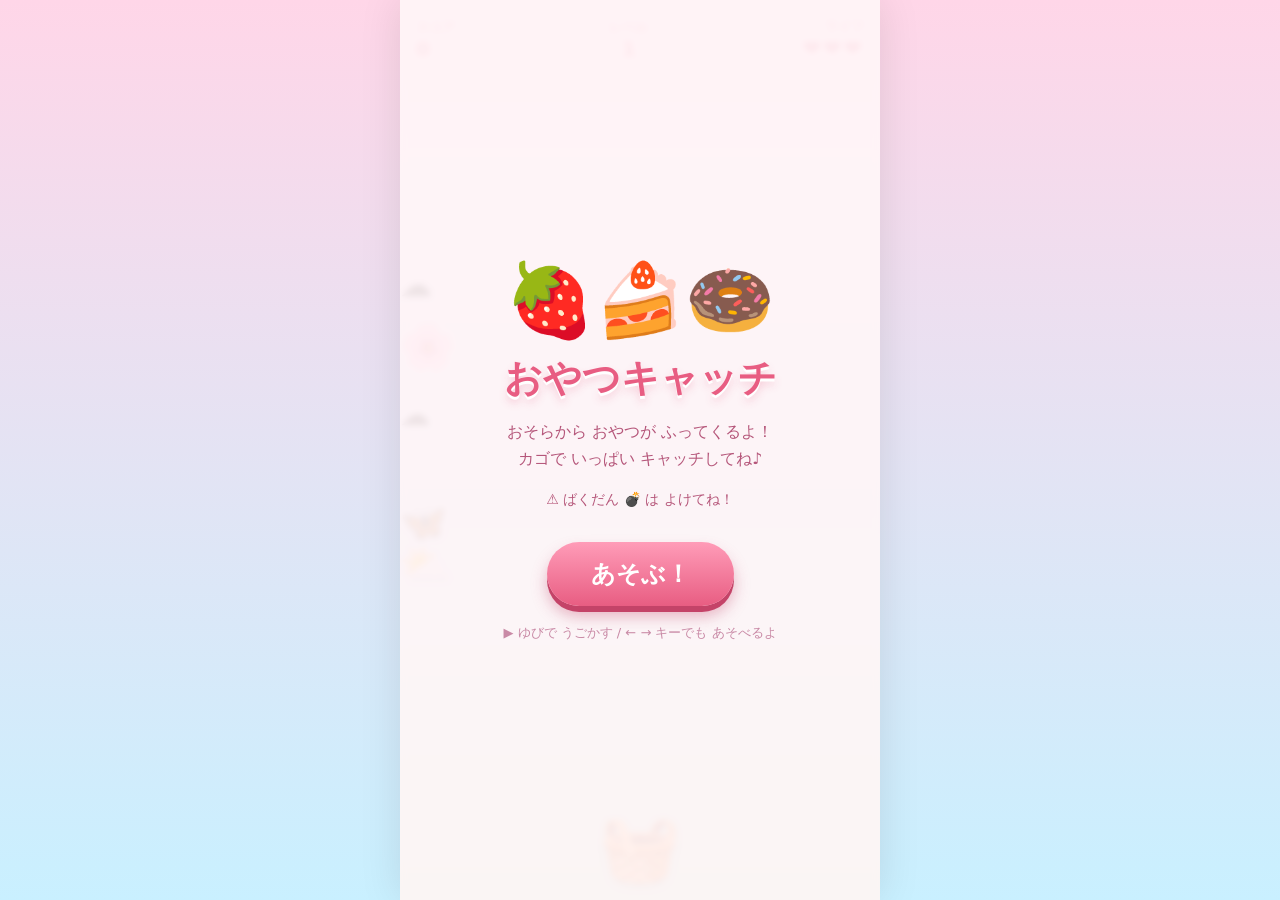
<file: index.html>
<!DOCTYPE html>
<html lang="ja">
<head>
<meta charset="UTF-8" />
<meta name="viewport" content="width=device-width, initial-scale=1.0, maximum-scale=1.0, user-scalable=no" />
<meta name="theme-color" content="#ffb6c1" />
<title>🍓 おやつキャッチ 🍓</title>
<style>
  :root {
    --pink: #ff8fab;
    --pink-dark: #e85d82;
    --cream: #fff5f7;
    --sky1: #ffd6e8;
    --sky2: #c9f0ff;
  }
  * { box-sizing: border-box; margin: 0; padding: 0; -webkit-tap-highlight-color: transparent; }
  html, body { height: 100%; overflow: hidden; }
  body {
    font-family: "Hiragino Maru Gothic ProN", "Yu Gothic", "Meiryo", system-ui, sans-serif;
    background: linear-gradient(180deg, var(--sky1) 0%, var(--sky2) 100%);
    user-select: none;
    touch-action: none;
    display: flex;
    justify-content: center;
    align-items: center;
  }
  #game {
    position: relative;
    width: 100vw;
    height: 100vh;
    max-width: 480px;
    max-height: 100vh;
    margin: 0 auto;
    overflow: hidden;
    background: linear-gradient(180deg, #ffe3f1 0%, #d8f4ff 60%, #c2f5d8 100%);
    box-shadow: 0 0 40px rgba(0,0,0,0.1);
  }

  /* ふわふわ雲 */
  .cloud {
    position: absolute;
    font-size: 44px;
    opacity: 0.85;
    animation: drift linear infinite;
    pointer-events: none;
  }
  @keyframes drift {
    from { transform: translateX(-120px); }
    to   { transform: translateX(540px); }
  }

  /* HUD */
  #hud {
    position: absolute;
    top: 0; left: 0; right: 0;
    display: flex;
    justify-content: space-between;
    align-items: center;
    padding: 12px 16px;
    font-weight: bold;
    color: var(--pink-dark);
    text-shadow: 0 2px 0 #fff;
    z-index: 10;
    font-size: 20px;
  }
  #hud .label { font-size: 13px; opacity: 0.8; }
  .hearts { font-size: 22px; letter-spacing: 2px; }

  /* 落ちてくるもの */
  .item {
    position: absolute;
    font-size: 40px;
    will-change: transform;
    z-index: 5;
    filter: drop-shadow(0 3px 2px rgba(0,0,0,0.15));
  }

  /* カゴ */
  #basket {
    position: absolute;
    bottom: 14px;
    font-size: 64px;
    z-index: 8;
    transform: translateX(-50%);
    transition: transform 0.05s linear;
    will-change: left;
    filter: drop-shadow(0 4px 3px rgba(0,0,0,0.2));
  }

  /* ポップ得点 */
  .pop {
    position: absolute;
    font-weight: bold;
    font-size: 22px;
    z-index: 9;
    pointer-events: none;
    animation: popup 0.8s ease-out forwards;
    text-shadow: 0 2px 0 #fff;
  }
  @keyframes popup {
    0%   { transform: translateY(0) scale(0.6); opacity: 0; }
    20%  { transform: translateY(-6px) scale(1.2); opacity: 1; }
    100% { transform: translateY(-46px) scale(1); opacity: 0; }
  }

  /* 画面（スタート / ゲームオーバー） */
  .screen {
    position: absolute;
    inset: 0;
    z-index: 20;
    display: flex;
    flex-direction: column;
    justify-content: center;
    align-items: center;
    text-align: center;
    padding: 24px;
    background: rgba(255, 245, 247, 0.92);
    backdrop-filter: blur(3px);
  }
  .screen.hidden { display: none; }
  .screen h1 {
    font-size: 38px;
    color: var(--pink-dark);
    text-shadow: 0 3px 0 #fff, 0 6px 8px rgba(232,93,130,0.3);
    margin-bottom: 6px;
    animation: bob 1.6s ease-in-out infinite;
  }
  @keyframes bob { 0%,100%{transform:translateY(0)} 50%{transform:translateY(-8px)} }
  .screen p { color: #b5567a; font-size: 16px; line-height: 1.7; margin: 8px 0; }
  .big-emoji { font-size: 72px; margin-bottom: 10px; animation: bob 2s ease-in-out infinite; }

  button.play {
    margin-top: 22px;
    border: none;
    background: linear-gradient(180deg, #ff9cb8, var(--pink-dark));
    color: #fff;
    font-family: inherit;
    font-weight: bold;
    font-size: 24px;
    padding: 16px 44px;
    border-radius: 40px;
    box-shadow: 0 6px 0 #c44368, 0 10px 16px rgba(196,67,104,0.4);
    cursor: pointer;
    transition: transform 0.08s, box-shadow 0.08s;
  }
  button.play:active {
    transform: translateY(4px);
    box-shadow: 0 2px 0 #c44368, 0 4px 8px rgba(196,67,104,0.4);
  }

  .hint { font-size: 13px; color: #c98aa6; margin-top: 18px; }
  #score-line { font-size: 20px; color: var(--pink-dark); font-weight: bold; }
  #best-line { font-size: 14px; color: #c98aa6; margin-top: 4px; }

  /* 画面シェイク */
  @keyframes shake {
    0%,100%{transform:translate(0,0)} 25%{transform:translate(-6px,2px)}
    50%{transform:translate(5px,-2px)} 75%{transform:translate(-3px,1px)}
  }
  .shake { animation: shake 0.3s; }
</style>
</head>
<body>
<div id="game">
  <div id="hud">
    <div><span class="label">スコア</span><br /><span id="score">0</span></div>
    <div style="text-align:center"><span class="label">レベル</span><br /><span id="level">1</span></div>
    <div style="text-align:right"><span class="label">ライフ</span><br /><span id="hearts" class="hearts">❤️❤️❤️</span></div>
  </div>

  <div id="basket">🧺</div>

  <!-- スタート画面 -->
  <div id="start" class="screen">
    <div class="big-emoji">🍓🍰🍩</div>
    <h1>おやつキャッチ</h1>
    <p>おそらから おやつが ふってくるよ！<br />カゴで いっぱい キャッチしてね♪</p>
    <p style="font-size:14px">⚠️ ばくだん 💣 は よけてね！</p>
    <button class="play" id="startBtn">あそぶ！</button>
    <div class="hint">▶ ゆびで うごかす / ← → キーでも あそべるよ</div>
  </div>

  <!-- ゲームオーバー画面 -->
  <div id="over" class="screen hidden">
    <div class="big-emoji" id="overEmoji">🥺</div>
    <h1>おしまい！</h1>
    <div id="score-line">スコア： 0</div>
    <div id="best-line">ベスト： 0</div>
    <p id="praise">よく がんばったね！</p>
    <button class="play" id="againBtn">もういちど！</button>
  </div>
</div>

<script>
(function () {
  "use strict";

  const game    = document.getElementById("game");
  const basket  = document.getElementById("basket");
  const scoreEl = document.getElementById("score");
  const levelEl = document.getElementById("level");
  const heartsEl= document.getElementById("hearts");
  const startScreen = document.getElementById("start");
  const overScreen  = document.getElementById("over");
  const startBtn = document.getElementById("startBtn");
  const againBtn = document.getElementById("againBtn");

  const GOODIES = ["🍓","🍰","🍩","🍪","🍭","🍫","🧁","🍦","🍮","🍬","🍒","🍑"];
  const GOLD    = "⭐";
  const BOMB    = "💣";

  let W = 0, H = 0;
  let basketX = 0;            // 中心X
  const BASKET_W = 70;        // 当たり判定の幅
  let items = [];            // {el, x, y, vy, type, emoji, r}
  let score = 0, lives = 3, level = 1;
  let running = false;
  let spawnTimer = 0, spawnInterval = 900;
  let lastTime = 0;
  let rafId = null;

  // --- サウンド（Web Audio・ファイル不要） ---
  let audioCtx = null;
  function ensureAudio() {
    if (!audioCtx) {
      try { audioCtx = new (window.AudioContext || window.webkitAudioContext)(); }
      catch (e) { audioCtx = null; }
    }
    if (audioCtx && audioCtx.state === "suspended") audioCtx.resume();
  }
  function beep(freq, dur, type, vol) {
    if (!audioCtx) return;
    const t = audioCtx.currentTime;
    const osc = audioCtx.createOscillator();
    const g = audioCtx.createGain();
    osc.type = type || "sine";
    osc.frequency.setValueAtTime(freq, t);
    g.gain.setValueAtTime(vol || 0.15, t);
    g.gain.exponentialRampToValueAtTime(0.0001, t + dur);
    osc.connect(g); g.connect(audioCtx.destination);
    osc.start(t); osc.stop(t + dur);
  }
  function sndCatch()  { beep(880, 0.12, "triangle", 0.2); setTimeout(()=>beep(1320,0.12,"triangle",0.18),60); }
  function sndGold()   { [660,880,1100,1320].forEach((f,i)=>setTimeout(()=>beep(f,0.14,"square",0.16),i*70)); }
  function sndBomb()   { beep(140,0.35,"sawtooth",0.25); }
  function sndMiss()   { beep(300,0.2,"sine",0.15); }
  function sndGameOver(){ [440,330,220].forEach((f,i)=>setTimeout(()=>beep(f,0.3,"triangle",0.2),i*180)); }

  // --- 雲をちりばめる ---
  function makeClouds() {
    const emojis = ["☁️","⛅","🌸","🦋"];
    for (let i = 0; i < 5; i++) {
      const c = document.createElement("div");
      c.className = "cloud";
      c.textContent = emojis[i % emojis.length];
      c.style.top = (8 + Math.random() * 55) + "%";
      c.style.animationDuration = (14 + Math.random() * 14) + "s";
      c.style.animationDelay = (-Math.random() * 20) + "s";
      c.style.fontSize = (28 + Math.random() * 24) + "px";
      game.appendChild(c);
    }
  }

  function resize() {
    const r = game.getBoundingClientRect();
    W = r.width; H = r.height;
    if (basketX === 0) basketX = W / 2;
    basketX = Math.max(BASKET_W/2, Math.min(W - BASKET_W/2, basketX));
    placeBasket();
  }
  function placeBasket() { basket.style.left = basketX + "px"; }

  // --- 入力 ---
  function pointerMove(clientX) {
    const r = game.getBoundingClientRect();
    basketX = clientX - r.left;
    basketX = Math.max(BASKET_W/2, Math.min(W - BASKET_W/2, basketX));
    placeBasket();
  }
  game.addEventListener("pointerdown", e => { ensureAudio(); pointerMove(e.clientX); });
  game.addEventListener("pointermove", e => { if (e.buttons || e.pointerType === "touch") pointerMove(e.clientX); });

  let keyLeft = false, keyRight = false;
  document.addEventListener("keydown", e => {
    if (e.key === "ArrowLeft")  keyLeft = true;
    if (e.key === "ArrowRight") keyRight = true;
    if ((e.key === " " || e.key === "Enter")) {
      if (!running && !overScreen.classList.contains("hidden")) startGame();
      else if (!running && !startScreen.classList.contains("hidden")) startGame();
    }
  });
  document.addEventListener("keyup", e => {
    if (e.key === "ArrowLeft")  keyLeft = false;
    if (e.key === "ArrowRight") keyRight = false;
  });

  // --- アイテム生成 ---
  function spawnItem() {
    const roll = Math.random();
    let type, emoji;
    // レベルが上がると ばくだん 増加
    const bombChance = Math.min(0.10 + level * 0.025, 0.32);
    if (roll < bombChance)        { type = "bomb";  emoji = BOMB; }
    else if (roll < bombChance + 0.06) { type = "gold"; emoji = GOLD; }
    else { type = "good"; emoji = GOODIES[(Math.random()*GOODIES.length)|0]; }

    const el = document.createElement("div");
    el.className = "item";
    el.textContent = emoji;
    const x = 24 + Math.random() * (W - 48);
    el.style.left = x + "px";
    el.style.top = "-50px";
    game.appendChild(el);

    const baseSpeed = 0.12 + level * 0.022;
    items.push({
      el, x, y: -50,
      vy: (baseSpeed + Math.random() * 0.06) * H,  // px/s
      type, emoji, r: 26
    });
  }

  function popText(x, y, text, color) {
    const p = document.createElement("div");
    p.className = "pop";
    p.textContent = text;
    p.style.left = x + "px";
    p.style.top = y + "px";
    p.style.color = color;
    game.appendChild(p);
    setTimeout(() => p.remove(), 800);
  }

  function updateHUD() {
    scoreEl.textContent = score;
    levelEl.textContent = level;
    heartsEl.textContent = lives > 0 ? "❤️".repeat(lives) : "💔";
  }

  function loseLife() {
    lives--;
    updateHUD();
    game.classList.remove("shake");
    void game.offsetWidth;
    game.classList.add("shake");
    if (lives <= 0) endGame();
  }

  // --- メインループ ---
  function loop(now) {
    if (!running) return;
    const dt = Math.min((now - lastTime) / 1000, 0.05);
    lastTime = now;

    // キーボード移動
    const kbSpeed = 480 * dt;
    if (keyLeft)  basketX -= kbSpeed;
    if (keyRight) basketX += kbSpeed;
    basketX = Math.max(BASKET_W/2, Math.min(W - BASKET_W/2, basketX));
    placeBasket();

    // スポーン
    spawnTimer += dt * 1000;
    if (spawnTimer >= spawnInterval) {
      spawnTimer = 0;
      spawnItem();
    }

    const catchY = H - 60;   // カゴの口の高さ

    for (let i = items.length - 1; i >= 0; i--) {
      const it = items[i];
      it.y += it.vy * dt;
      it.el.style.transform = "translateY(" + (it.y + 50) + "px)";

      // キャッチ判定
      if (it.y >= catchY - 20 && it.y <= catchY + 30) {
        if (Math.abs(it.x - basketX) < BASKET_W/2 + 18) {
          // キャッチ！
          if (it.type === "bomb") {
            sndBomb();
            popText(it.x, catchY - 20, "💥", "#e85d82");
            loseLife();
          } else if (it.type === "gold") {
            sndGold();
            score += 50;
            popText(it.x, catchY - 20, "+50✨", "#f5a623");
          } else {
            sndCatch();
            score += 10;
            popText(it.x, catchY - 20, "+10", "#e85d82");
          }
          updateHUD();
          checkLevel();
          it.el.remove();
          items.splice(i, 1);
          continue;
        }
      }

      // 画面の下に落ちた
      if (it.y > H + 40) {
        if (it.type === "good" || it.type === "gold") {
          // おやつを落としちゃった
          sndMiss();
          loseLife();
        }
        it.el.remove();
        items.splice(i, 1);
      }
    }

    rafId = requestAnimationFrame(loop);
  }

  function checkLevel() {
    const newLevel = 1 + Math.floor(score / 150);
    if (newLevel > level) {
      level = newLevel;
      spawnInterval = Math.max(380, 900 - level * 55);
      popText(W/2, H/2, "レベル " + level + "！", "#7b3fa0");
      beep(523,0.1,"square",0.18);
      setTimeout(()=>beep(784,0.15,"square",0.18),100);
    }
  }

  // --- 状態遷移 ---
  function clearItems() {
    items.forEach(it => it.el.remove());
    items = [];
  }

  function startGame() {
    ensureAudio();
    clearItems();
    score = 0; lives = 3; level = 1;
    spawnInterval = 900; spawnTimer = 0;
    running = true;
    updateHUD();
    startScreen.classList.add("hidden");
    overScreen.classList.add("hidden");
    lastTime = performance.now();
    cancelAnimationFrame(rafId);
    rafId = requestAnimationFrame(loop);
  }

  function endGame() {
    running = false;
    cancelAnimationFrame(rafId);
    clearItems();
    sndGameOver();

    let best = 0;
    try { best = parseInt(localStorage.getItem("oyatsu_best") || "0", 10); } catch(e){}
    if (score > best) { best = score; try { localStorage.setItem("oyatsu_best", String(best)); } catch(e){} }

    document.getElementById("score-line").textContent = "スコア： " + score;
    document.getElementById("best-line").textContent  = "ベスト： " + best;

    const overEmoji = document.getElementById("overEmoji");
    const praise = document.getElementById("praise");
    if (score >= 500)      { overEmoji.textContent = "🏆"; praise.textContent = "すごーい！てんさい キャッチャー！"; }
    else if (score >= 250) { overEmoji.textContent = "🌟"; praise.textContent = "とっても じょうず！"; }
    else if (score >= 100) { overEmoji.textContent = "😊"; praise.textContent = "いい かんじ！"; }
    else                   { overEmoji.textContent = "🥺"; praise.textContent = "つぎは もっと とれるよ！"; }

    overScreen.classList.remove("hidden");
  }

  // --- 初期化 ---
  startBtn.addEventListener("click", startGame);
  againBtn.addEventListener("click", startGame);
  window.addEventListener("resize", resize);

  makeClouds();
  resize();
  updateHUD();
})();
</script>
</body>
</html>
</file>
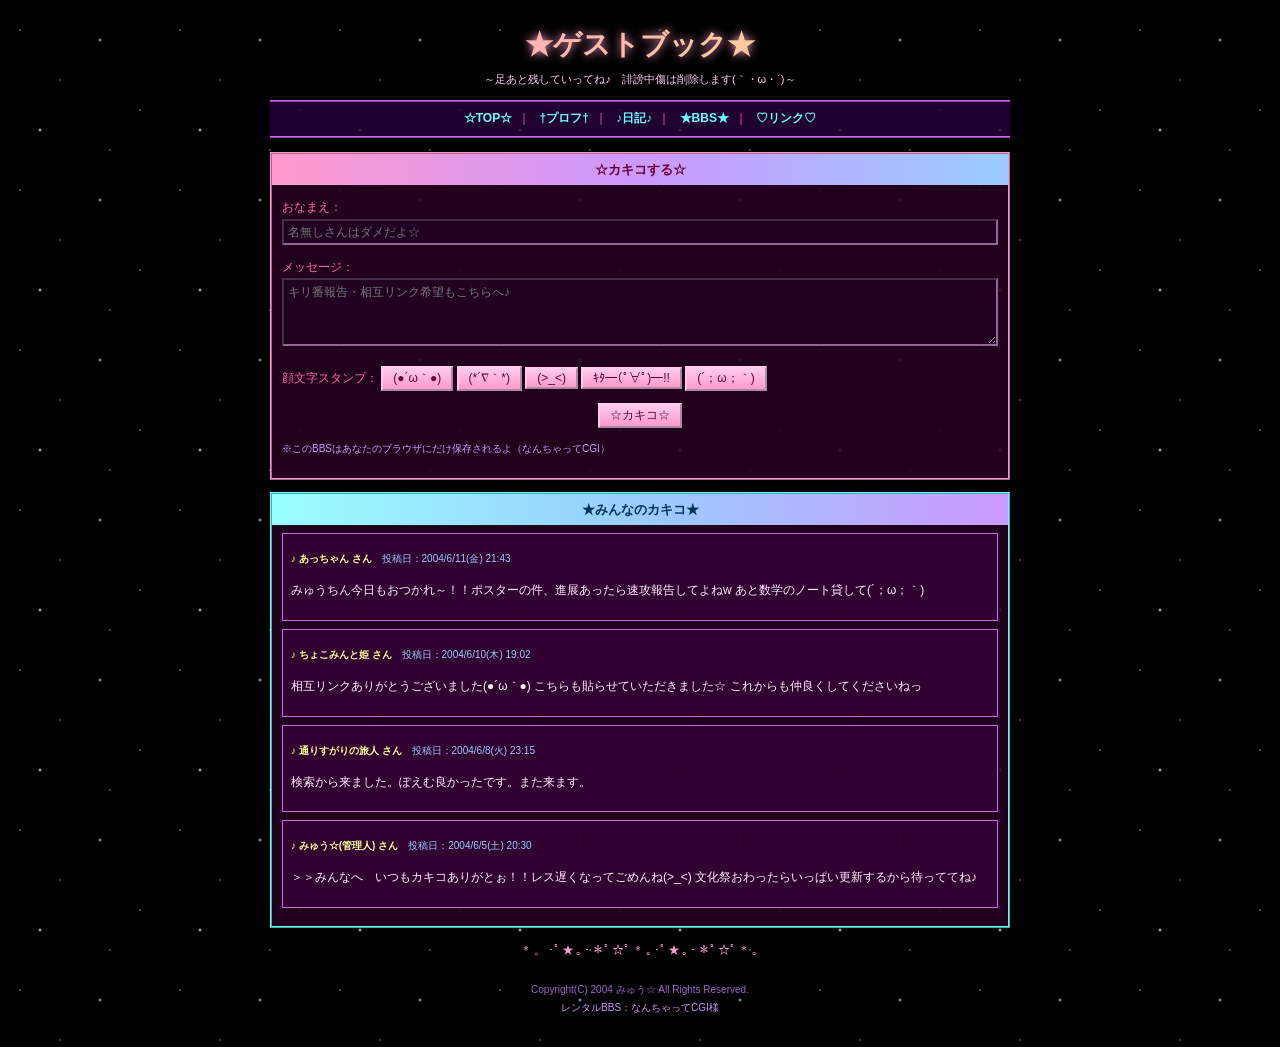
<file: bbs.html>
<!DOCTYPE html>
<html lang="ja">
<head>
<meta charset="UTF-8">
<title>☆†ゆめかわMoon†☆～BBS～</title>
<meta name="viewport" content="width=device-width, initial-scale=1.0">
<link rel="stylesheet" href="css/style.css">
</head>
<body>
<div class="page-body">

<h1 class="header-title rainbow">★ゲストブック★</h1>
<p class="header-sub">～足あと残していってね♪　誹謗中傷は削除します(｀・ω・´)～</p>

<nav class="navbar">
  <a href="home.html">☆TOP☆</a>｜
  <a href="profile.html">†プロフ†</a>｜
  <a href="diary.html">♪日記♪</a>｜
  <a href="bbs.html">★BBS★</a>｜
  <a href="links.html">♡リンク♡</a>
</nav>

<div class="box">
  <h2>☆カキコする☆</h2>
  <form class="bbs-form" id="bbs-form">
    <p>おなまえ：<br><input type="text" id="bbs-name" maxlength="20" placeholder="名無しさんはダメだよ☆"></p>
    <p>メッセージ：<br><textarea id="bbs-msg" rows="4" maxlength="500" placeholder="キリ番報告・相互リンク希望もこちらへ♪"></textarea></p>
    <p>顔文字スタンプ：
      <button type="button" class="kao-btn" data-kao="(●´ω｀●)">(●´ω｀●)</button>
      <button type="button" class="kao-btn" data-kao="(*´∇｀*)">(*´∇｀*)</button>
      <button type="button" class="kao-btn" data-kao="(>_<)">(>_&lt;)</button>
      <button type="button" class="kao-btn" data-kao="ｷﾀ━(ﾟ∀ﾟ)━!!">ｷﾀ━(ﾟ∀ﾟ)━!!</button>
      <button type="button" class="kao-btn" data-kao="(´；ω；｀)">(´；ω；｀)</button>
    </p>
    <p style="text-align:center;"><button type="submit">☆カキコ☆</button></p>
  </form>
  <p class="small">※このBBSはあなたのブラウザにだけ保存されるよ（なんちゃってCGI）</p>
</div>

<div class="box box-cyan">
  <h2>★みんなのカキコ★</h2>
  <div id="bbs-posts"></div>
</div>

<p class="deco-line">＊。･ﾟ★｡･＊ﾟ☆ﾟ＊｡･ﾟ★｡･＊ﾟ☆ﾟ＊｡</p>

<footer>
Copyright(C) 2004 みゅう☆ All Rights Reserved.<br>
<span class="small">レンタルBBS：なんちゃってCGI様</span>
</footer>

</div>
<script src="js/kirakira.js"></script>
<script src="js/bbs.js"></script>
</body>
</html>
</file>
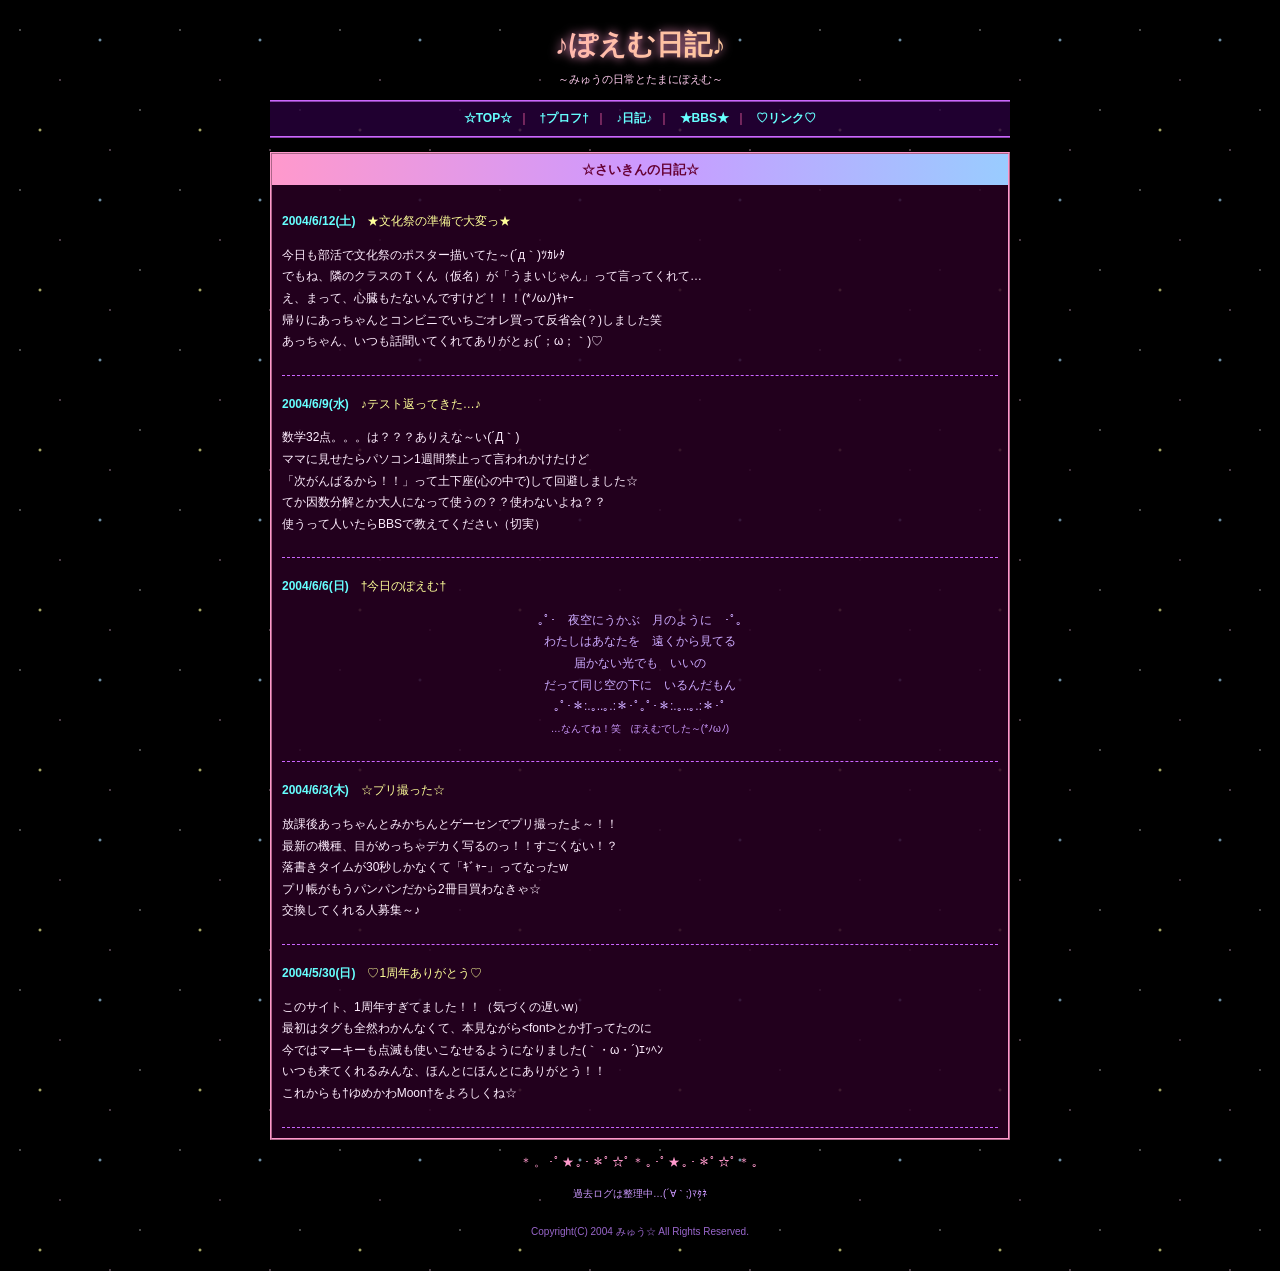
<file: diary.html>
<!DOCTYPE html>
<html lang="ja">
<head>
<meta charset="UTF-8">
<title>☆†ゆめかわMoon†☆～日記～</title>
<meta name="viewport" content="width=device-width, initial-scale=1.0">
<link rel="stylesheet" href="css/style.css">
</head>
<body>
<div class="page-body">

<h1 class="header-title rainbow">♪ぽえむ日記♪</h1>
<p class="header-sub">～みゅうの日常とたまにぽえむ～</p>

<nav class="navbar">
  <a href="home.html">☆TOP☆</a>｜
  <a href="profile.html">†プロフ†</a>｜
  <a href="diary.html">♪日記♪</a>｜
  <a href="bbs.html">★BBS★</a>｜
  <a href="links.html">♡リンク♡</a>
</nav>

<div class="box">
  <h2>☆さいきんの日記☆</h2>

  <div class="diary-entry">
    <p><span class="diary-date">2004/6/12(土)</span>　<span class="diary-title">★文化祭の準備で大変っ★</span></p>
    <p>今日も部活で文化祭のポスター描いてた～(´д｀)ﾂｶﾚﾀ<br>
    でもね、隣のクラスのＴくん（仮名）が「うまいじゃん」って言ってくれて…<br>
    え、まって、心臓もたないんですけど！！！(*ﾉωﾉ)ｷｬｰ<br>
    帰りにあっちゃんとコンビニでいちごオレ買って反省会(？)しました笑<br>
    あっちゃん、いつも話聞いてくれてありがとぉ(´；ω；｀)♡</p>
  </div>

  <div class="diary-entry">
    <p><span class="diary-date">2004/6/9(水)</span>　<span class="diary-title">♪テスト返ってきた…♪</span></p>
    <p>数学32点。。。は？？？ありえな～い(´Д｀)<br>
    ママに見せたらパソコン1週間禁止って言われかけたけど<br>
    「次がんばるから！！」って土下座(心の中で)して回避しました☆<br>
    てか因数分解とか大人になって使うの？？使わないよね？？<br>
    使うって人いたらBBSで教えてください（切実）</p>
  </div>

  <div class="diary-entry">
    <p><span class="diary-date">2004/6/6(日)</span>　<span class="diary-title">†今日のぽえむ†</span></p>
    <p style="text-align:center; color:#ccaaff;">
    ｡ﾟ･　夜空にうかぶ　月のように　･ﾟ｡<br>
    わたしはあなたを　遠くから見てる<br>
    届かない光でも　いいの<br>
    だって同じ空の下に　いるんだもん<br>
    ｡ﾟ･＊:.｡..｡.:＊･ﾟ｡ﾟ･＊:.｡..｡.:＊･ﾟ<br>
    <span class="small">…なんてね！笑　ぽえむでした～(*ﾉωﾉ)</span></p>
  </div>

  <div class="diary-entry">
    <p><span class="diary-date">2004/6/3(木)</span>　<span class="diary-title">☆プリ撮った☆</span></p>
    <p>放課後あっちゃんとみかちんとゲーセンでプリ撮ったよ～！！<br>
    最新の機種、目がめっちゃデカく写るのっ！！すごくない！？<br>
    落書きタイムが30秒しかなくて「ｷﾞｬｰ」ってなったw<br>
    プリ帳がもうパンパンだから2冊目買わなきゃ☆<br>
    交換してくれる人募集～♪</p>
  </div>

  <div class="diary-entry">
    <p><span class="diary-date">2004/5/30(日)</span>　<span class="diary-title">♡1周年ありがとう♡</span></p>
    <p>このサイト、1周年すぎてました！！（気づくの遅いw）<br>
    最初はタグも全然わかんなくて、本見ながら&lt;font&gt;とか打ってたのに<br>
    今ではマーキーも点滅も使いこなせるようになりました(｀・ω・´)ｴｯﾍﾝ<br>
    いつも来てくれるみんな、ほんとにほんとにありがとう！！<br>
    これからも†ゆめかわMoon†をよろしくね☆</p>
  </div>

</div>

<p class="deco-line">＊。･ﾟ★｡･＊ﾟ☆ﾟ＊｡･ﾟ★｡･＊ﾟ☆ﾟ＊｡</p>
<p style="text-align:center;" class="small">過去ログは整理中…(´∀｀;)ﾏﾀﾈ</p>

<footer>
Copyright(C) 2004 みゅう☆ All Rights Reserved.
</footer>

</div>
<script src="js/kirakira.js"></script>
</body>
</html>
</file>
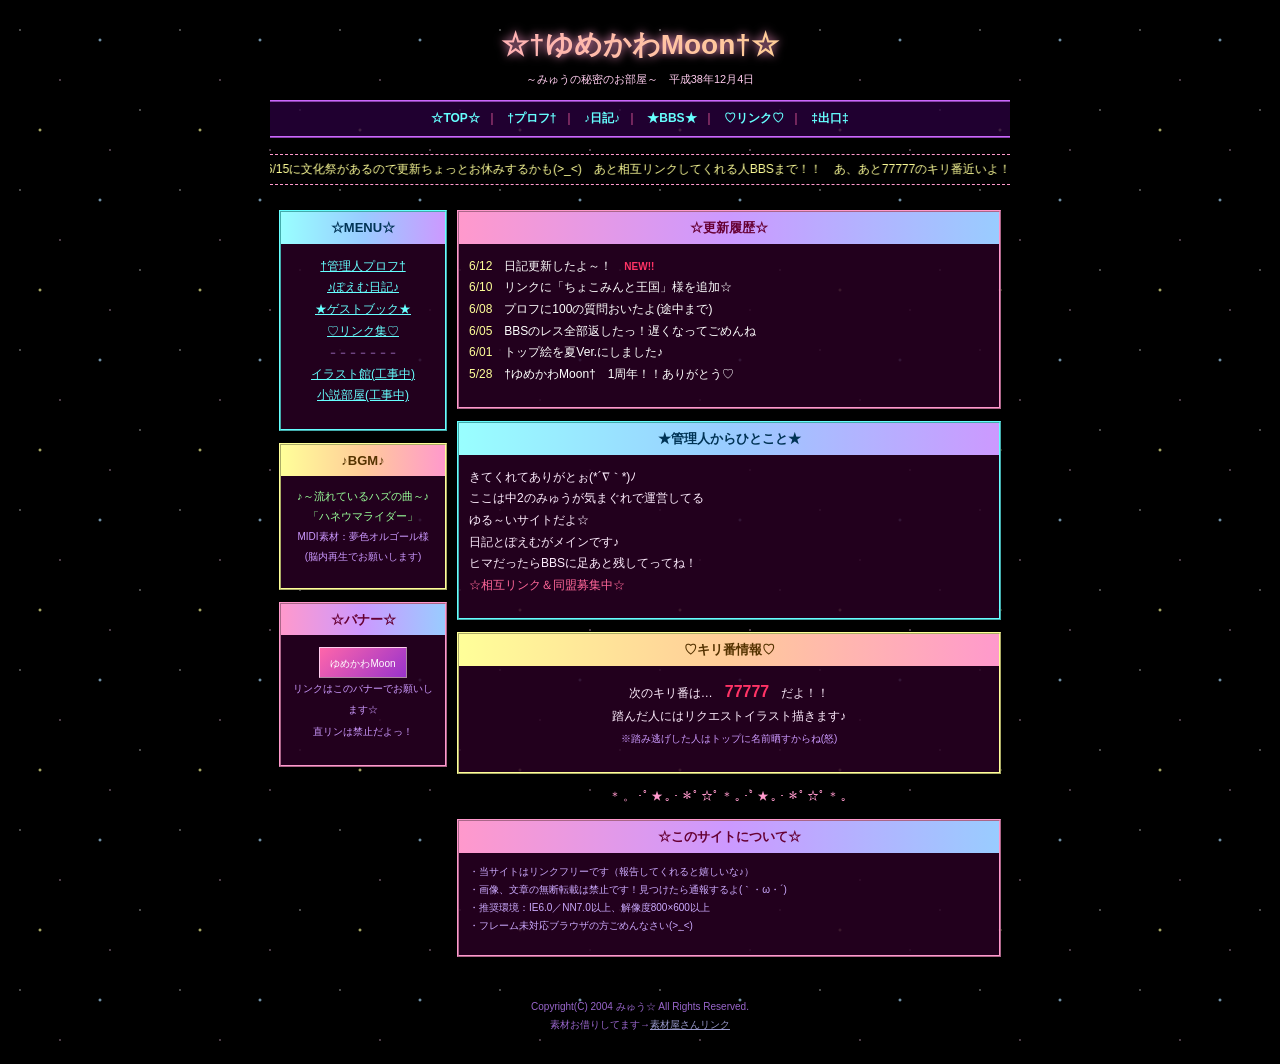
<file: home.html>
<!DOCTYPE html>
<html lang="ja">
<head>
<meta charset="UTF-8">
<title>☆†ゆめかわMoon†☆～TOP～</title>
<meta name="viewport" content="width=device-width, initial-scale=1.0">
<link rel="stylesheet" href="css/style.css">
</head>
<body>
<div class="page-body">

<h1 class="header-title rainbow">☆†ゆめかわMoon†☆</h1>
<p class="header-sub">～みゅうの秘密のお部屋～　<span id="heisei-date"></span></p>

<nav class="navbar">
  <a href="home.html">☆TOP☆</a>｜
  <a href="profile.html">†プロフ†</a>｜
  <a href="diary.html">♪日記♪</a>｜
  <a href="bbs.html">★BBS★</a>｜
  <a href="links.html">♡リンク♡</a>｜
  <a href="index.html">‡出口‡</a>
</nav>

<marquee class="welcome-marquee" scrollamount="6" behavior="alternate">★お知らせ★　6/15に文化祭があるので更新ちょっとお休みするかも(>_&lt;)　あと相互リンクしてくれる人BBSまで！！　あ、あと77777のキリ番近いよ！！狙ってね☆</marquee>

<table class="main-table">
<tr>
<td class="side-col">

  <div class="box box-cyan">
    <h2>☆MENU☆</h2>
    <p style="text-align:center;">
      <a href="profile.html">†管理人プロフ†</a><br>
      <a href="diary.html">♪ぽえむ日記♪</a><br>
      <a href="bbs.html">★ゲストブック★</a><br>
      <a href="links.html">♡リンク集♡</a><br>
      <span class="small">－－－－－－－</span><br>
      <a href="#" onclick="alert('まだ工事中だよ～(´；ω；｀)ｺﾞﾒﾝﾈ'); return false;">イラスト館(工事中)</a><br>
      <a href="#" onclick="alert('まだ工事中だよ～(´；ω；｀)ｺﾞﾒﾝﾈ'); return false;">小説部屋(工事中)</a>
    </p>
  </div>

  <div class="box box-yellow">
    <h2>♪BGM♪</h2>
    <p class="bgm-note">♪～流れているハズの曲～♪<br>
    「ハネウマライダー」<br>
    <span class="small">MIDI素材：夢色オルゴール様<br>(脳内再生でお願いします)</span></p>
  </div>

  <div class="box">
    <h2>☆バナー☆</h2>
    <p style="text-align:center;">
      <a href="index.html" class="banner">ゆめかわMoon</a><br>
      <span class="small">リンクはこのバナーでお願いします☆<br>直リンは禁止だよっ！</span>
    </p>
  </div>

</td>
<td>

  <div class="box">
    <h2>☆更新履歴☆</h2>
    <p class="update-list">
      <span class="date">6/12</span>　日記更新したよ～！　<span class="new">NEW!!</span><br>
      <span class="date">6/10</span>　リンクに「ちょこみんと王国」様を追加☆<br>
      <span class="date">6/08</span>　プロフに100の質問おいたよ(途中まで)<br>
      <span class="date">6/05</span>　BBSのレス全部返したっ！遅くなってごめんね<br>
      <span class="date">6/01</span>　トップ絵を夏Ver.にしました♪<br>
      <span class="date">5/28</span>　†ゆめかわMoon†　1周年！！ありがとう♡
    </p>
  </div>

  <div class="box box-cyan">
    <h2>★管理人からひとこと★</h2>
    <p style="color:#ffeeff;">
    きてくれてありがとぉ(*´∇｀*)ﾉ<br>
    ここは中2のみゅうが気まぐれで運営してる<br>
    ゆる～いサイトだよ☆<br>
    日記とぽえむがメインです♪<br>
    ヒマだったらBBSに足あと残してってね！<br>
    <span class="blink" style="color:#ff6699;">☆相互リンク＆同盟募集中☆</span>
    </p>
  </div>

  <div class="box box-yellow">
    <h2>♡キリ番情報♡</h2>
    <p style="color:#ffeeff; text-align:center;">
    次のキリ番は…　<b style="color:#ff3366; font-size:16px;">77777</b>　だよ！！<br>
    踏んだ人にはリクエストイラスト描きます♪<br>
    <span class="small">※踏み逃げした人はトップに名前晒すからね(怒)</span>
    </p>
  </div>

  <p class="deco-line">＊。･ﾟ★｡･＊ﾟ☆ﾟ＊｡･ﾟ★｡･＊ﾟ☆ﾟ＊｡</p>

  <div class="box">
    <h2>☆このサイトについて☆</h2>
    <p class="small" style="color:#ccaaff;">
    ・当サイトはリンクフリーです（報告してくれると嬉しいな♪）<br>
    ・画像、文章の無断転載は禁止です！見つけたら通報するよ(｀・ω・´)<br>
    ・推奨環境：IE6.0／NN7.0以上、解像度800×600以上<br>
    ・フレーム未対応ブラウザの方ごめんなさい(>_&lt;)
    </p>
  </div>

</td>
</tr>
</table>

<footer>
Copyright(C) 2004 みゅう☆ All Rights Reserved.<br>
素材お借りしてます→<a href="links.html" class="plain-link">素材屋さんリンク</a>
</footer>

</div>
<script src="js/kirakira.js"></script>
</body>
</html>
</file>
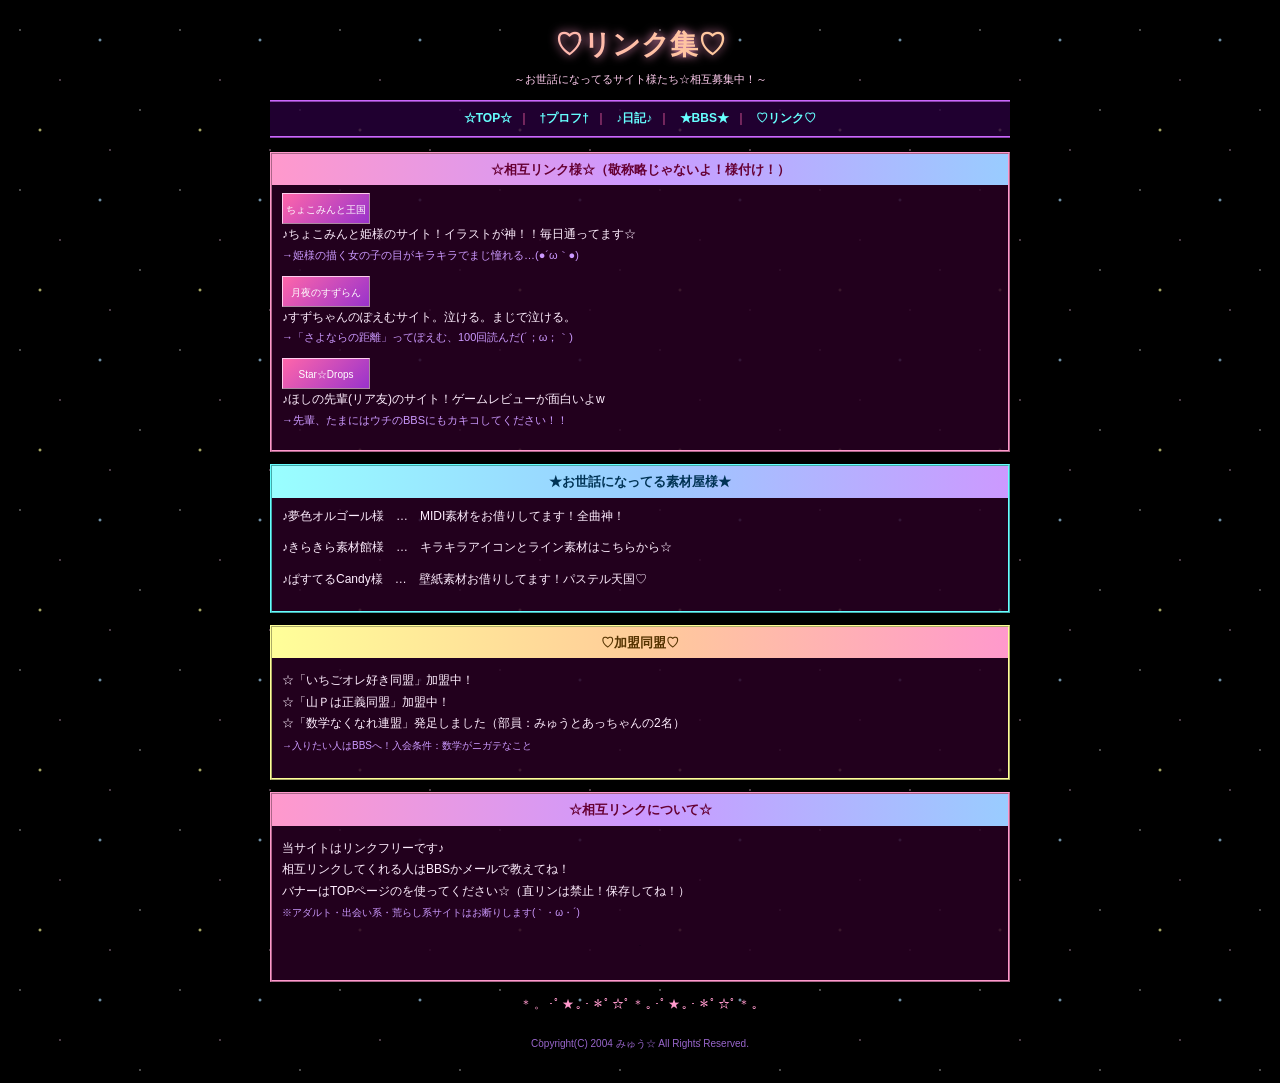
<file: links.html>
<!DOCTYPE html>
<html lang="ja">
<head>
<meta charset="UTF-8">
<title>☆†ゆめかわMoon†☆～リンク～</title>
<meta name="viewport" content="width=device-width, initial-scale=1.0">
<link rel="stylesheet" href="css/style.css">
</head>
<body>
<div class="page-body">

<h1 class="header-title rainbow">♡リンク集♡</h1>
<p class="header-sub">～お世話になってるサイト様たち☆相互募集中！～</p>

<nav class="navbar">
  <a href="home.html">☆TOP☆</a>｜
  <a href="profile.html">†プロフ†</a>｜
  <a href="diary.html">♪日記♪</a>｜
  <a href="bbs.html">★BBS★</a>｜
  <a href="links.html">♡リンク♡</a>
</nav>

<div class="box">
  <h2>☆相互リンク様☆（敬称略じゃないよ！様付け！）</h2>
  <div class="link-item">
    <a href="#" onclick="alert('架空のサイトだよ☆ｺﾞﾒﾝﾈ(>_<)'); return false;" class="banner">ちょこみんと王国</a><br>
    ♪ちょこみんと姫様のサイト！イラストが神！！毎日通ってます☆
    <div class="desc">→姫様の描く女の子の目がキラキラでまじ憧れる…(●´ω｀●)</div>
  </div>
  <div class="link-item">
    <a href="#" onclick="alert('架空のサイトだよ☆ｺﾞﾒﾝﾈ(>_<)'); return false;" class="banner">月夜のすずらん</a><br>
    ♪すずちゃんのぽえむサイト。泣ける。まじで泣ける。
    <div class="desc">→「さよならの距離」ってぽえむ、100回読んだ(´；ω；｀)</div>
  </div>
  <div class="link-item">
    <a href="#" onclick="alert('架空のサイトだよ☆ｺﾞﾒﾝﾈ(>_<)'); return false;" class="banner">Star☆Drops</a><br>
    ♪ほしの先輩(リア友)のサイト！ゲームレビューが面白いよw
    <div class="desc">→先輩、たまにはウチのBBSにもカキコしてください！！</div>
  </div>
</div>

<div class="box box-cyan">
  <h2>★お世話になってる素材屋様★</h2>
  <div class="link-item">
    ♪夢色オルゴール様　…　MIDI素材をお借りしてます！全曲神！
  </div>
  <div class="link-item">
    ♪きらきら素材館様　…　キラキラアイコンとライン素材はこちらから☆
  </div>
  <div class="link-item">
    ♪ぱすてるCandy様　…　壁紙素材お借りしてます！パステル天国♡
  </div>
</div>

<div class="box box-yellow">
  <h2>♡加盟同盟♡</h2>
  <p style="color:#ffeeff;">
  ☆「いちごオレ好き同盟」加盟中！<br>
  ☆「山Ｐは正義同盟」加盟中！<br>
  ☆「数学なくなれ連盟」発足しました（部員：みゅうとあっちゃんの2名）<br>
  <span class="small">→入りたい人はBBSへ！入会条件：数学がニガテなこと</span>
  </p>
</div>

<div class="box">
  <h2>☆相互リンクについて☆</h2>
  <p style="color:#ffeeff;">
  当サイトはリンクフリーです♪<br>
  相互リンクしてくれる人はBBSかメールで教えてね！<br>
  バナーはTOPページのを使ってください☆（直リンは禁止！保存してね！）<br>
  <span class="small">※アダルト・出会い系・荒らし系サイトはお断りします(｀・ω・´)</span>
  </p>
  <p style="text-align:center;">
    <a href="secret.html" class="plain-link" style="text-decoration:none; color:#1a001a;">･</a>
  </p>
</div>

<p class="deco-line">＊。･ﾟ★｡･＊ﾟ☆ﾟ＊｡･ﾟ★｡･＊ﾟ☆ﾟ＊｡</p>

<footer>
Copyright(C) 2004 みゅう☆ All Rights Reserved.
</footer>

</div>
<script src="js/kirakira.js"></script>
</body>
</html>
</file>
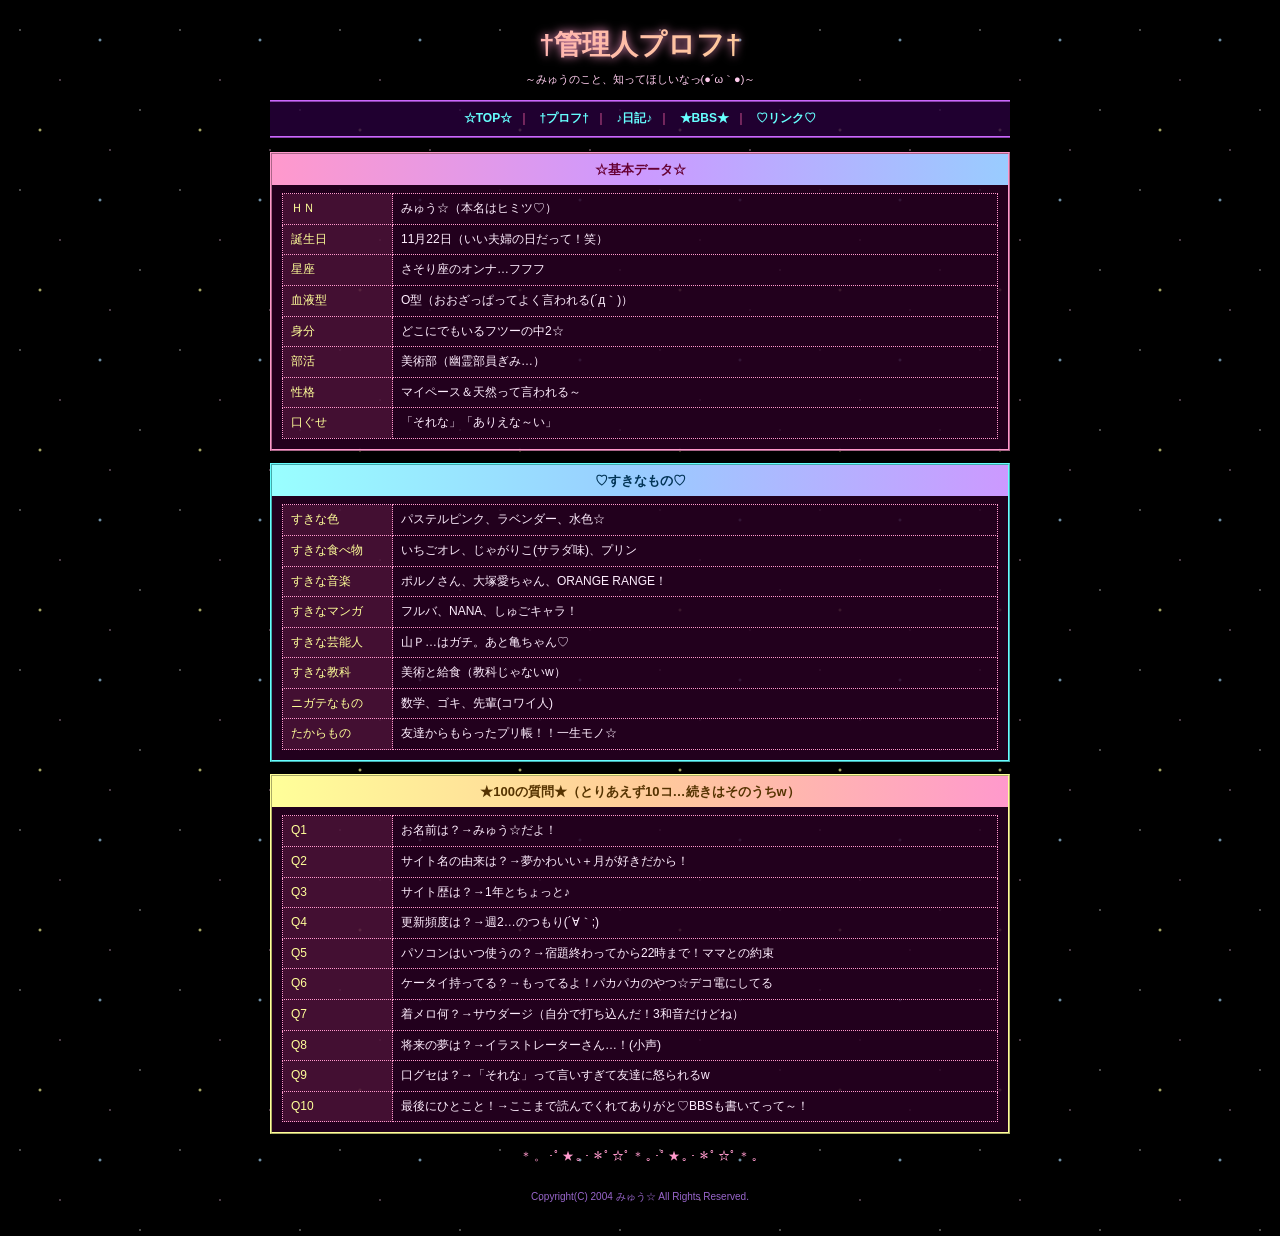
<file: profile.html>
<!DOCTYPE html>
<html lang="ja">
<head>
<meta charset="UTF-8">
<title>☆†ゆめかわMoon†☆～プロフ～</title>
<meta name="viewport" content="width=device-width, initial-scale=1.0">
<link rel="stylesheet" href="css/style.css">
</head>
<body>
<div class="page-body">

<h1 class="header-title rainbow">†管理人プロフ†</h1>
<p class="header-sub">～みゅうのこと、知ってほしいなっ(●´ω｀●)～</p>

<nav class="navbar">
  <a href="home.html">☆TOP☆</a>｜
  <a href="profile.html">†プロフ†</a>｜
  <a href="diary.html">♪日記♪</a>｜
  <a href="bbs.html">★BBS★</a>｜
  <a href="links.html">♡リンク♡</a>
</nav>

<div class="box">
  <h2>☆基本データ☆</h2>
  <table class="prof-table">
    <tr><th>ＨＮ</th><td>みゅう☆（本名はヒミツ♡）</td></tr>
    <tr><th>誕生日</th><td>11月22日（いい夫婦の日だって！笑）</td></tr>
    <tr><th>星座</th><td>さそり座のオンナ…フフフ</td></tr>
    <tr><th>血液型</th><td>O型（おおざっぱってよく言われる(´д｀)）</td></tr>
    <tr><th>身分</th><td>どこにでもいるフツーの中2☆</td></tr>
    <tr><th>部活</th><td>美術部（幽霊部員ぎみ…）</td></tr>
    <tr><th>性格</th><td>マイペース＆天然って言われる～</td></tr>
    <tr><th>口ぐせ</th><td>「それな」「ありえな～い」</td></tr>
  </table>
</div>

<div class="box box-cyan">
  <h2>♡すきなもの♡</h2>
  <table class="prof-table">
    <tr><th>すきな色</th><td>パステルピンク、ラベンダー、水色☆</td></tr>
    <tr><th>すきな食べ物</th><td>いちごオレ、じゃがりこ(サラダ味)、プリン</td></tr>
    <tr><th>すきな音楽</th><td>ポルノさん、大塚愛ちゃん、ORANGE RANGE！</td></tr>
    <tr><th>すきなマンガ</th><td>フルバ、NANA、しゅごキャラ！</td></tr>
    <tr><th>すきな芸能人</th><td>山Ｐ…はガチ。あと亀ちゃん♡</td></tr>
    <tr><th>すきな教科</th><td>美術と給食（教科じゃないw）</td></tr>
    <tr><th>ニガテなもの</th><td>数学、ゴキ、先輩(コワイ人)</td></tr>
    <tr><th>たからもの</th><td>友達からもらったプリ帳！！一生モノ☆</td></tr>
  </table>
</div>

<div class="box box-yellow">
  <h2>★100の質問★（とりあえず10コ…続きはそのうちw）</h2>
  <table class="prof-table">
    <tr><th>Q1</th><td>お名前は？→みゅう☆だよ！</td></tr>
    <tr><th>Q2</th><td>サイト名の由来は？→夢かわいい＋月が好きだから！</td></tr>
    <tr><th>Q3</th><td>サイト歴は？→1年とちょっと♪</td></tr>
    <tr><th>Q4</th><td>更新頻度は？→週2…のつもり(´∀｀;)</td></tr>
    <tr><th>Q5</th><td>パソコンはいつ使うの？→宿題終わってから22時まで！ママとの約束</td></tr>
    <tr><th>Q6</th><td>ケータイ持ってる？→もってるよ！パカパカのやつ☆デコ電にしてる</td></tr>
    <tr><th>Q7</th><td>着メロ何？→サウダージ（自分で打ち込んだ！3和音だけどね）</td></tr>
    <tr><th>Q8</th><td>将来の夢は？→イラストレーターさん…！(小声)</td></tr>
    <tr><th>Q9</th><td>口グセは？→「それな」って言いすぎて友達に怒られるw</td></tr>
    <tr><th>Q10</th><td>最後にひとこと！→ここまで読んでくれてありがと♡BBSも書いてって～！</td></tr>
  </table>
</div>

<p class="deco-line">＊。･ﾟ★｡･＊ﾟ☆ﾟ＊｡･ﾟ★｡･＊ﾟ☆ﾟ＊｡</p>

<footer>
Copyright(C) 2004 みゅう☆ All Rights Reserved.
</footer>

</div>
<script src="js/kirakira.js"></script>
</body>
</html>
</file>
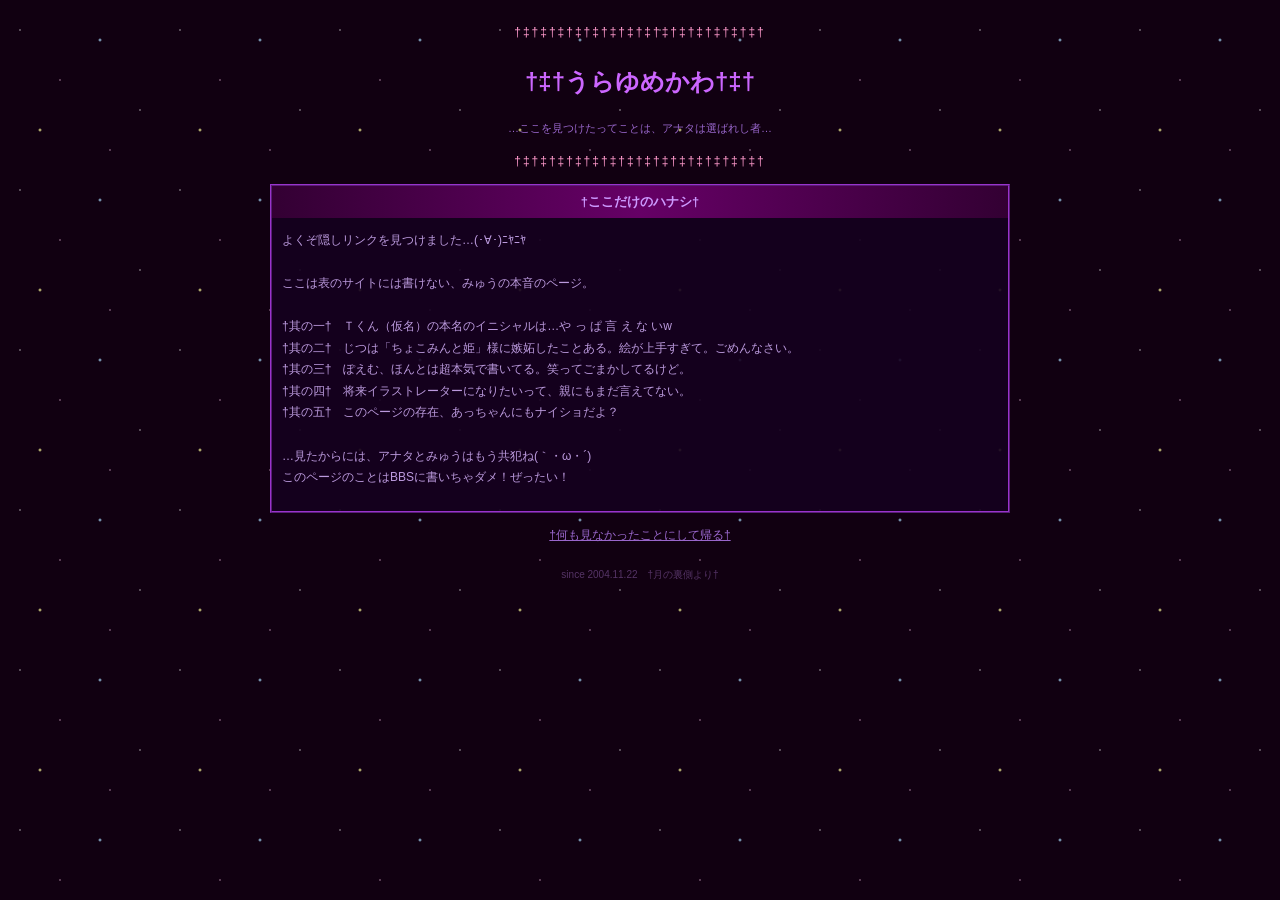
<file: secret.html>
<!DOCTYPE html>
<html lang="ja">
<head>
<meta charset="UTF-8">
<title>†‡†うらゆめかわ†‡†</title>
<meta name="viewport" content="width=device-width, initial-scale=1.0">
<link rel="stylesheet" href="css/style.css">
</head>
<body class="secret-body">
<div class="page-body">

<p class="deco-line">†‡†‡†‡†‡†‡†‡†‡†‡†‡†‡†‡†‡†‡†‡†</p>
<h1 class="secret-title blink-slow">†‡†うらゆめかわ†‡†</h1>
<p class="header-sub" style="color:#9966cc;">…ここを見つけたってことは、アナタは選ばれし者…</p>
<p class="deco-line">†‡†‡†‡†‡†‡†‡†‡†‡†‡†‡†‡†‡†‡†‡†</p>

<div class="box" style="border-color:#9933cc; background:rgba(20,0,30,0.9);">
  <h2 style="background:linear-gradient(90deg,#330033,#660066,#330033); color:#cc99ff;">†ここだけのハナシ†</h2>
  <p style="color:#bb99dd;">
  よくぞ隠しリンクを見つけました…(･∀･)ﾆﾔﾆﾔ<br><br>
  ここは表のサイトには書けない、みゅうの本音のページ。<br><br>
  †其の一†　Ｔくん（仮名）の本名のイニシャルは…や っ ぱ 言 え な いw<br>
  †其の二†　じつは「ちょこみんと姫」様に嫉妬したことある。絵が上手すぎて。ごめんなさい。<br>
  †其の三†　ぽえむ、ほんとは超本気で書いてる。笑ってごまかしてるけど。<br>
  †其の四†　将来イラストレーターになりたいって、親にもまだ言えてない。<br>
  †其の五†　このページの存在、あっちゃんにもナイショだよ？<br><br>
  …見たからには、アナタとみゅうはもう共犯ね(｀・ω・´)<br>
  このページのことはBBSに書いちゃダメ！ぜったい！<br>
  </p>
</div>

<p style="text-align:center;">
  <a href="home.html" style="color:#9966cc;">†何も見なかったことにして帰る†</a>
</p>

<footer style="color:#553366;">
since 2004.11.22　†月の裏側より†
</footer>

</div>
<script src="js/kirakira.js"></script>
</body>
</html>
</file>
<file: css/style.css>
/* ☆†ゆめかわMoon†☆ すたいるしーと */
/* 平成16年っぽいキラキラを全力で再現 */

* { box-sizing: border-box; }

body {
  margin: 0;
  padding: 0;
  font-family: "ＭＳ Ｐゴシック", "MS PGothic", "Hiragino Kaku Gothic ProN", sans-serif;
  font-size: 12px;
  line-height: 1.8;
  color: #ff66aa;
  background-color: #000;
  /* 星空タイル背景（GIFの代わりにCSSで） */
  background-image:
    radial-gradient(1px 1px at 20px 30px, #fff, transparent),
    radial-gradient(1px 1px at 60px 80px, #ffccee, transparent),
    radial-gradient(2px 2px at 100px 40px, #aaddff, transparent),
    radial-gradient(1px 1px at 140px 110px, #fff, transparent),
    radial-gradient(2px 2px at 40px 130px, #ffff99, transparent),
    radial-gradient(1px 1px at 110px 150px, #ffccee, transparent);
  background-size: 160px 160px;
  cursor: crosshair;
}

a { color: #66ffff; }
a:hover { color: #ffff66; text-decoration: none; }
a.plain-link { color: #9999cc; }

.small { font-size: 10px; color: #cc99ff; }

/* キラキラ虹色テキスト */
.rainbow {
  background: linear-gradient(90deg,
    #ff99cc, #ffcc99, #ffff99, #99ffcc, #99ccff, #cc99ff, #ff99cc);
  background-size: 400% 100%;
  -webkit-background-clip: text;
  background-clip: text;
  color: transparent;
  animation: rainbow-flow 3s linear infinite;
  text-shadow: none;
}
@keyframes rainbow-flow {
  0% { background-position: 0% 50%; }
  100% { background-position: 400% 50%; }
}

/* blinkタグ亡き今、CSSで点滅させる */
.blink { animation: blink 0.7s step-start infinite; }
.blink-slow { animation: blink 1.4s step-start infinite; }
@keyframes blink { 50% { opacity: 0; } }

/* ===== 入口ページ ===== */
.entrance { text-align: center; }
.entrance-box {
  max-width: 560px;
  margin: 30px auto;
  padding: 20px;
}
.jponly { color: #ff99cc; letter-spacing: 1px; margin: 2px 0; }
.site-title {
  font-size: 36px;
  margin: 24px 0 4px;
  filter: drop-shadow(0 0 6px #ff99cc);
}
.subtitle { color: #ffccee; margin-top: 0; }
.welcome-marquee {
  display: block;
  color: #ffff99;
  border-top: 1px dashed #ff99cc;
  border-bottom: 1px dashed #ff99cc;
  padding: 4px 0;
  margin: 16px 0;
}
.counter-box {
  border: 2px ridge #ff99cc;
  background: rgba(50, 0, 40, 0.8);
  padding: 10px;
  margin: 16px auto;
  width: 300px;
}
.counter {
  font-family: "Courier New", monospace;
  font-size: 28px;
  letter-spacing: 4px;
  color: #33ff33;
  background: #000;
  border: 2px inset #666;
  display: inline-block;
  padding: 2px 12px;
  margin: 4px 0;
}
.warning-box {
  border: 2px dotted #66ffff;
  background: rgba(0, 30, 50, 0.7);
  padding: 10px;
  margin: 16px auto;
  width: 360px;
  max-width: 100%;
  color: #ccffff;
  text-align: left;
}
.warning-box .blink { text-align: center; color: #ff6699; }
.enter-link { margin: 30px 0 10px; }
.enter {
  font-size: 26px;
  font-weight: bold;
  text-decoration: none;
}
.since { color: #9966cc; font-size: 10px; margin-top: 40px; }

/* ===== 中のページ共通 ===== */
.page-body {
  max-width: 760px;
  margin: 0 auto;
  padding: 10px;
}
.header-title {
  text-align: center;
  font-size: 28px;
  margin: 10px 0 0;
  filter: drop-shadow(0 0 5px #ff99cc);
}
.header-sub { text-align: center; color: #ffccee; margin: 0 0 10px; font-size: 11px; }

.navbar {
  text-align: center;
  border-top: 2px ridge #cc66ff;
  border-bottom: 2px ridge #cc66ff;
  background: rgba(40, 0, 60, 0.8);
  padding: 6px 0;
  margin-bottom: 14px;
}
.navbar a {
  margin: 0 6px;
  text-decoration: none;
  font-weight: bold;
}

.main-table {
  width: 100%;
  border-collapse: separate;
  border-spacing: 8px;
}
.main-table td { vertical-align: top; }
.side-col { width: 170px; }

.box {
  border: 2px ridge #ff99cc;
  background: rgba(40, 0, 35, 0.85);
  padding: 10px;
  margin-bottom: 12px;
}
.box h2 {
  font-size: 13px;
  margin: -10px -10px 8px;
  padding: 4px 8px;
  background: linear-gradient(90deg, #ff99cc, #cc99ff, #99ccff);
  color: #660033;
  text-align: center;
}
.box-cyan { border-color: #66ffff; }
.box-cyan h2 { background: linear-gradient(90deg, #99ffff, #99ccff, #cc99ff); color: #003355; }
.box-yellow { border-color: #ffff99; }
.box-yellow h2 { background: linear-gradient(90deg, #ffff99, #ffcc99, #ff99cc); color: #553300; }

.update-list { color: #ffffff; }
.update-list .date { color: #ffff99; }
.new { color: #ff3366; font-weight: bold; font-size: 10px; animation: blink 0.7s step-start infinite; }

.bgm-note { text-align: center; color: #99ff99; font-size: 11px; }

.banner {
  display: inline-block;
  width: 88px;
  height: 31px;
  line-height: 31px;
  text-align: center;
  font-size: 10px;
  text-decoration: none;
  color: #fff;
  background: linear-gradient(135deg, #ff66aa, #9933cc);
  border: 1px outset #ffccee;
  animation: rainbow-banner 4s linear infinite;
}
@keyframes rainbow-banner {
  0%   { filter: hue-rotate(0deg); }
  100% { filter: hue-rotate(360deg); }
}

.deco-line { text-align: center; color: #ff99cc; letter-spacing: 2px; }

/* プロフ表 */
.prof-table { width: 100%; border-collapse: collapse; color: #ffeeff; }
.prof-table th, .prof-table td {
  border: 1px dotted #ff99cc;
  padding: 4px 8px;
  text-align: left;
  font-weight: normal;
  font-size: 12px;
}
.prof-table th { width: 110px; color: #ffff99; background: rgba(255, 102, 170, 0.15); }

/* 日記 */
.diary-entry { border-bottom: 1px dashed #cc66ff; padding: 6px 0 10px; color: #ffeeff; }
.diary-date { color: #66ffff; font-weight: bold; }
.diary-title { color: #ffff99; }

/* BBS */
.bbs-form input[type="text"], .bbs-form textarea {
  width: 100%;
  background: #220022;
  color: #ffccee;
  border: 2px inset #996699;
  font-family: inherit;
  font-size: 12px;
  padding: 4px;
}
.bbs-form button, .kao-btn {
  background: linear-gradient(180deg, #ffccee, #ff99cc);
  border: 2px outset #ffccee;
  color: #660033;
  font-family: inherit;
  font-size: 12px;
  padding: 2px 10px;
  cursor: pointer;
}
.bbs-form button:active, .kao-btn:active { border-style: inset; }
.bbs-post {
  border: 1px solid #cc66ff;
  background: rgba(60, 0, 60, 0.6);
  padding: 6px 8px;
  margin-bottom: 8px;
  color: #ffeeff;
}
.bbs-post .meta { font-size: 10px; color: #99ccff; }
.bbs-post .name { color: #ffff99; font-weight: bold; }

/* リンク集 */
.link-item { color: #ffeeff; margin-bottom: 10px; }
.link-item .desc { font-size: 11px; color: #cc99ff; }

footer {
  text-align: center;
  font-size: 10px;
  color: #9966cc;
  margin: 20px 0;
}

/* マウスについてくるキラキラ */
.sparkle {
  position: fixed;
  pointer-events: none;
  z-index: 9999;
  font-size: 14px;
  animation: sparkle-fall 1s ease-out forwards;
}
@keyframes sparkle-fall {
  0%   { opacity: 1; transform: translateY(0) scale(1) rotate(0deg); }
  100% { opacity: 0; transform: translateY(40px) scale(0.3) rotate(180deg); }
}

/* 隠しページ */
.secret-body { background-color: #110011; }
.secret-title { color: #cc66ff; text-align: center; font-size: 24px; }
</file>
